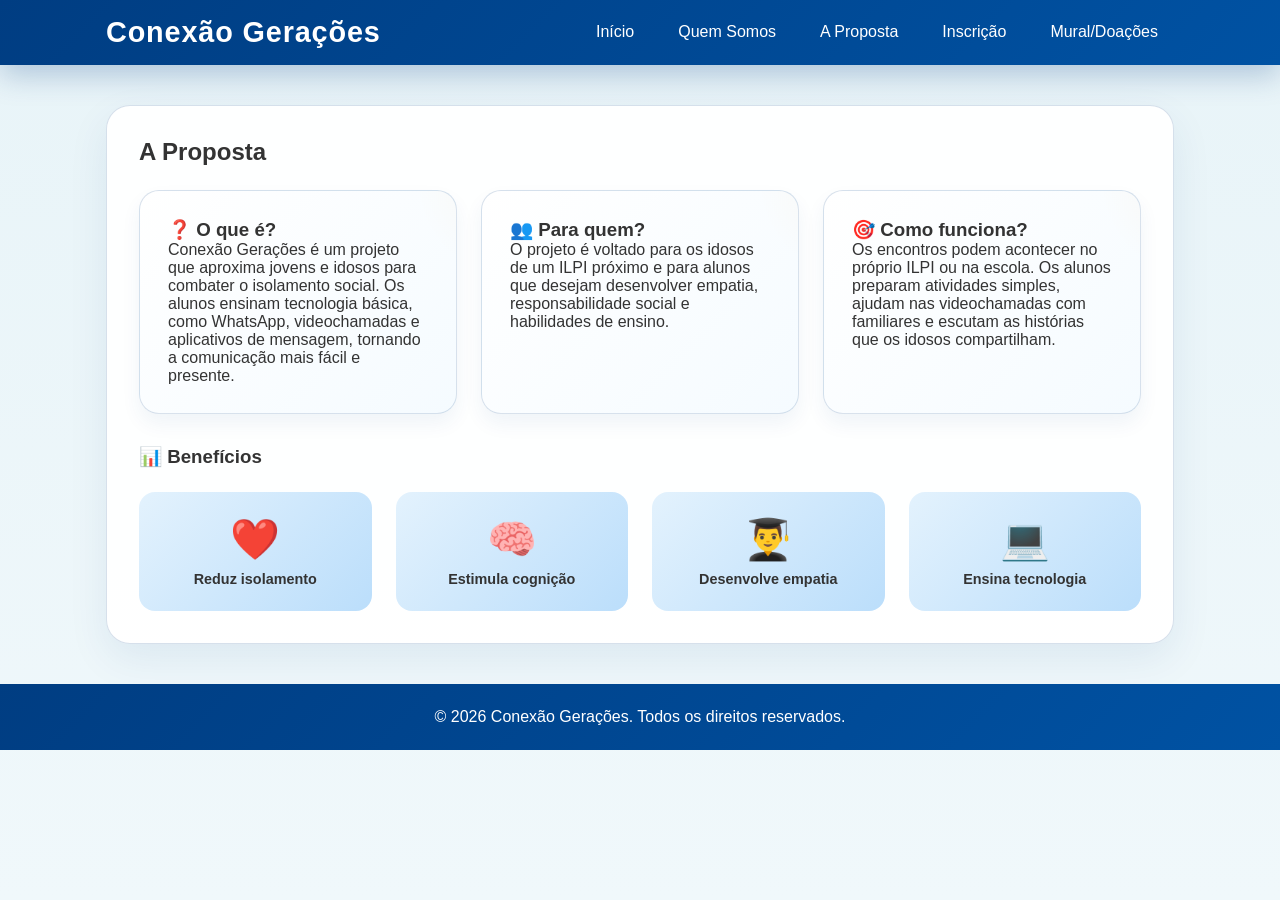
<file: proposta.html>
<!DOCTYPE html>
<html lang="pt-br">
<head>
    <meta charset="UTF-8">
    <meta name="viewport" content="width=device-width, initial-scale=1.0">
    <title>A Proposta - Conexão Gerações</title>
    <link rel="stylesheet" href="styles.css">
</head>
<body>
    <header>
        <nav>
            <div class="logo">
                <h1>Conexão Gerações</h1>
            </div>
            <ul>
                <li><a href="index.html">Início</a></li>
                <li><a href="quem-somos.html">Quem Somos</a></li>
                <li><a href="proposta.html">A Proposta</a></li>
                <li><a href="voluntario.html">Inscrição</a></li>
                <li><a href="galeria.html">Mural/Doações</a></li>
            </ul>
        </nav>
    </header>

    <main>
        <section>
            <h2>A Proposta</h2>
            
            <div class="proposal-cards">
                <div class="card">
                    <h3>❓ O que é?</h3>
                    <p>Conexão Gerações é um projeto que aproxima jovens e idosos para combater o isolamento social. Os alunos ensinam tecnologia básica, como WhatsApp, videochamadas e aplicativos de mensagem, tornando a comunicação mais fácil e presente.</p>
                </div>
                
                <div class="card">
                    <h3>👥 Para quem?</h3>
                    <p>O projeto é voltado para os idosos de um ILPI próximo e para alunos que desejam desenvolver empatia, responsabilidade social e habilidades de ensino.</p>
                </div>
                
                <div class="card">
                    <h3>🎯 Como funciona?</h3>
                    <p>Os encontros podem acontecer no próprio ILPI ou na escola. Os alunos preparam atividades simples, ajudam nas videochamadas com familiares e escutam as histórias que os idosos compartilham.</p>
                </div>
            </div>

            <h3 style="margin-top: 2rem;">📊 Benefícios</h3>
            <div class="stats-grid">
                <div class="stat-card">
                    <div class="stat-number">❤️</div>
                    <div class="stat-label">Reduz isolamento</div>
                </div>
                <div class="stat-card">
                    <div class="stat-number">🧠</div>
                    <div class="stat-label">Estimula cognição</div>
                </div>
                <div class="stat-card">
                    <div class="stat-number">👨‍🎓</div>
                    <div class="stat-label">Desenvolve empatia</div>
                </div>
                <div class="stat-card">
                    <div class="stat-number">💻</div>
                    <div class="stat-label">Ensina tecnologia</div>
                </div>
            </div>
        </section>
    </main>

    <footer>
        <p>&copy; 2026 Conexão Gerações. Todos os direitos reservados.</p>
    </footer>
</body>
</html>
</file>
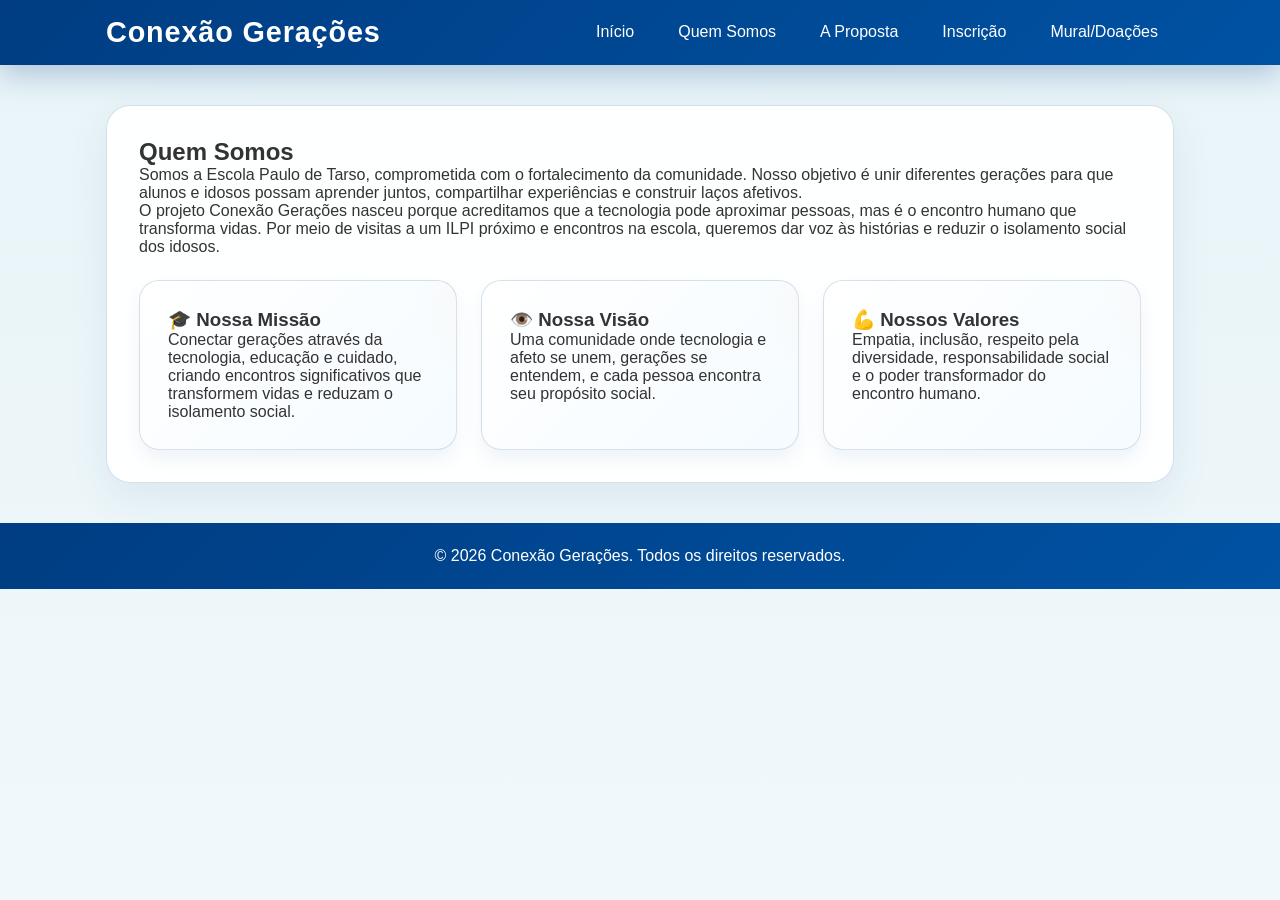
<file: quem-somos.html>
<!DOCTYPE html>
<html lang="pt-br">
<head>
    <meta charset="UTF-8">
    <meta name="viewport" content="width=device-width, initial-scale=1.0">
    <title>Quem Somos - Conexão Gerações</title>
    <link rel="stylesheet" href="styles.css">
</head>
<body>
    <header>
        <nav>
            <div class="logo">
                <h1>Conexão Gerações</h1>
            </div>
            <ul>
                <li><a href="index.html">Início</a></li>
                <li><a href="quem-somos.html">Quem Somos</a></li>
                <li><a href="proposta.html">A Proposta</a></li>
                <li><a href="voluntario.html">Inscrição</a></li>
                <li><a href="galeria.html">Mural/Doações</a></li>
            </ul>
        </nav>
    </header>

    <main>
        <section>
            <h2>Quem Somos</h2>
            <p>Somos a Escola Paulo de Tarso, comprometida com o fortalecimento da comunidade. Nosso objetivo é unir diferentes gerações para que alunos e idosos possam aprender juntos, compartilhar experiências e construir laços afetivos.</p>
            <p>O projeto Conexão Gerações nasceu porque acreditamos que a tecnologia pode aproximar pessoas, mas é o encontro humano que transforma vidas. Por meio de visitas a um ILPI próximo e encontros na escola, queremos dar voz às histórias e reduzir o isolamento social dos idosos.</p>

            <div class="proposal-cards">
                <div class="card">
                    <h3>🎓 Nossa Missão</h3>
                    <p>Conectar gerações através da tecnologia, educação e cuidado, criando encontros significativos que transformem vidas e reduzam o isolamento social.</p>
                </div>
                
                <div class="card">
                    <h3>👁️ Nossa Visão</h3>
                    <p>Uma comunidade onde tecnologia e afeto se unem, gerações se entendem, e cada pessoa encontra seu propósito social.</p>
                </div>
                
                <div class="card">
                    <h3>💪 Nossos Valores</h3>
                    <p>Empatia, inclusão, respeito pela diversidade, responsabilidade social e o poder transformador do encontro humano.</p>
                </div>
            </div>
        </section>
    </main>

    <footer>
        <p>&copy; 2026 Conexão Gerações. Todos os direitos reservados.</p>
    </footer>
</body>
</html>
</file>
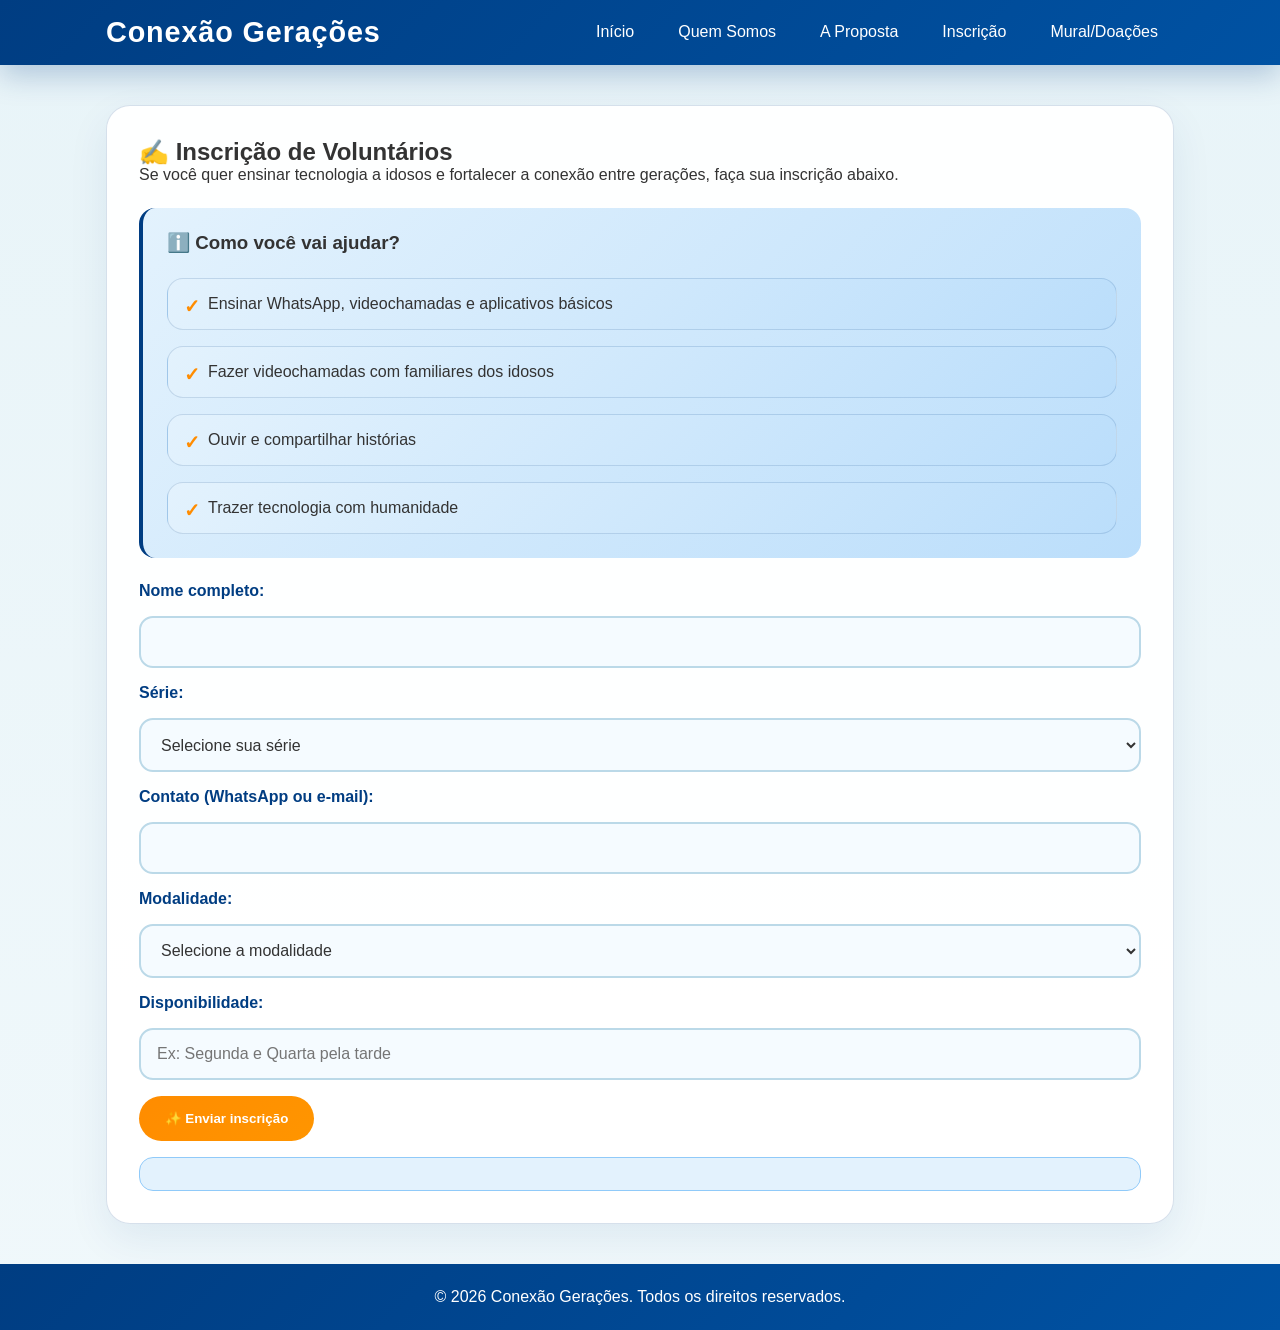
<file: voluntario.html>
<!DOCTYPE html>
<html lang="pt-br">
<head>
    <meta charset="UTF-8">
    <meta name="viewport" content="width=device-width, initial-scale=1.0">
    <title>Inscrição - Conexão Gerações</title>
    <link rel="stylesheet" href="styles.css">
</head>
<body>
    <header>
        <nav>
            <div class="logo">
                <h1>Conexão Gerações</h1>
            </div>
            <ul>
                <li><a href="index.html">Início</a></li>
                <li><a href="quem-somos.html">Quem Somos</a></li>
                <li><a href="proposta.html">A Proposta</a></li>
                <li><a href="voluntario.html">Inscrição</a></li>
                <li><a href="galeria.html">Mural/Doações</a></li>
            </ul>
        </nav>
    </header>

    <main>
        <section>
            <h2>✍️ Inscrição de Voluntários</h2>
            <p>Se você quer ensinar tecnologia a idosos e fortalecer a conexão entre gerações, faça sua inscrição abaixo.</p>
            
            <div class="info-box">
                <h3>ℹ️ Como você vai ajudar?</h3>
                <ul class="feature-list">
                    <li>Ensinar WhatsApp, videochamadas e aplicativos básicos</li>
                    <li>Fazer videochamadas com familiares dos idosos</li>
                    <li>Ouvir e compartilhar histórias</li>
                    <li>Trazer tecnologia com humanidade</li>
                </ul>
            </div>

            <form id="inscricao-form">
                <label for="nome">Nome completo:</label>
                <input type="text" id="nome" required>

                <label for="serie">Série:</label>
                <select id="serie" required>
                    <option value="">Selecione sua série</option>
                    <option value="6">6º ano</option>
                    <option value="7">7º ano</option>
                    <option value="8">8º ano</option>
                    <option value="9">9º ano</option>
                    <option value="ensino-medio">Ensino Médio</option>
                </select>

                <label for="contato">Contato (WhatsApp ou e-mail):</label>
                <input type="text" id="contato" required>

                <label for="modalidade">Modalidade:</label>
                <select id="modalidade" required>
                    <option value="">Selecione a modalidade</option>
                    <option value="presencial">Presencial</option>
                    <option value="online">Online / videochamada</option>
                </select>

                <label for="disponibilidade">Disponibilidade:</label>
                <input type="text" id="disponibilidade" placeholder="Ex: Segunda e Quarta pela tarde" required>

                <button type="submit">✨ Enviar inscrição</button>
            </form>
            <div id="mensagem-inscricao" class="message"></div>
        </section>
    </main>

    <footer>
        <p>&copy; 2026 Conexão Gerações. Todos os direitos reservados.</p>
    </footer>

    <script src="script.js"></script>
</body>
</html>
</file>
<file: styles.css>
/* Reset básico */
* {
    margin: 0;
    padding: 0;
    box-sizing: border-box;
}

/* Animações globais */
@keyframes fadeInUp {
    from {
        opacity: 0;
        transform: translateY(30px);
    }
    to {
        opacity: 1;
        transform: translateY(0);
    }
}

@keyframes slideInLeft {
    from {
        opacity: 0;
        transform: translateX(-40px);
    }
    to {
        opacity: 1;
        transform: translateX(0);
    }
}

@keyframes slideInRight {
    from {
        opacity: 0;
        transform: translateX(40px);
    }
    to {
        opacity: 1;
        transform: translateX(0);
    }
}

@keyframes pulse {
    0%, 100% {
        opacity: 1;
    }
    50% {
        opacity: 0.7;
    }
}

@keyframes scaleIn {
    from {
        opacity: 0;
        transform: scale(0.9);
    }
    to {
        opacity: 1;
        transform: scale(1);
    }
}

@keyframes float {
    0%, 100% {
        transform: translateY(0px);
    }
    50% {
        transform: translateY(-10px);
    }
}

@keyframes shimmer {
    0% {
        background-position: -1000px 0;
    }
    100% {
        background-position: 1000px 0;
    }
}

body {
    font-family: 'Inter', sans-serif;
    background: linear-gradient(180deg, #E8F4F8 0%, #F0F8FB 100%);
    color: #333333;
    min-height: 100vh;
}

header {
    background: linear-gradient(135deg, #003D82 0%, #0052A3 100%);
    color: #fff;
    padding: 1rem 0;
    box-shadow: 0 10px 30px rgba(0, 61, 130, 0.25);
    animation: slideInLeft 0.6s ease;
}

nav {
    display: flex;
    justify-content: space-between;
    align-items: center;
    max-width: 1100px;
    margin: 0 auto;
    padding: 0 1rem;
    flex-wrap: wrap;
}

.logo h1 {
    font-size: 1.8rem;
    letter-spacing: 0.03em;
}

nav ul {
    list-style: none;
    display: flex;
    flex-wrap: wrap;
    gap: 0.75rem;
}

nav ul li a {
    color: #fff;
    text-decoration: none;
    padding: 0.65rem 1rem;
    border-radius: 999px;
    transition: all 0.35s ease;
    position: relative;
}

nav ul li a:hover {
    background: rgba(255, 255, 255, 0.2);
    transform: translateY(-2px);
    box-shadow: 0 8px 15px rgba(0, 0, 0, 0.1);
}

main {
    max-width: 1100px;
    margin: 2.5rem auto;
    padding: 0 1rem;
}

section {
    margin-bottom: 2rem;
    background: rgba(255, 255, 255, 0.95);
    padding: 2rem;
    border-radius: 24px;
    box-shadow: 0 15px 40px rgba(0, 61, 130, 0.08);
    border: 1px solid rgba(0, 61, 130, 0.16);
    animation: fadeInUp 0.6s ease 0.1s both;
}

#banner {
    text-align: center;
    background: linear-gradient(135deg, #FFFFFF 0%, #F0F8FB 100%);
    position: relative;
    overflow: hidden;
}

#banner::before {
    content: '';
    position: absolute;
    top: -50%;
    right: -10%;
    width: 400px;
    height: 400px;
    background: radial-gradient(circle, rgba(0, 61, 130, 0.08) 0%, transparent 70%);
    border-radius: 50%;
    animation: float 6s ease-in-out infinite;
}

#banner h2 {
    font-size: 3rem;
    color: #003D82;
    margin-bottom: 0.8rem;
    animation: slideInDown 0.6s ease;
    position: relative;
    z-index: 1;
}

@keyframes slideInDown {
    from {
        opacity: 0;
        transform: translateY(-30px);
    }
    to {
        opacity: 1;
        transform: translateY(0);
    }
}

#banner p {
    max-width: 720px;
    margin: 0 auto;
    line-height: 1.8;
    color: #555555;
    animation: fadeInUp 0.6s ease 0.2s both;
    position: relative;
    z-index: 1;
}

.logo-banner {
    max-width: 220px;
    margin-top: 1.5rem;
    border-radius: 16px;
    border: 2px solid rgba(0, 61, 130, 0.2);
    animation: scaleIn 0.6s ease 0.3s both;
    transition: transform 0.3s ease, box-shadow 0.3s ease;
    position: relative;
    z-index: 1;
}

.logo-banner:hover {
    transform: scale(1.08) rotate(3deg);
    box-shadow: 0 15px 40px rgba(0, 61, 130, 0.2);
}

.feature-list {
    list-style: none;
    display: grid;
    gap: 1rem;
    margin-top: 1.5rem;
}

.feature-list li {
    background: linear-gradient(135deg, #E3F2FD 0%, #BBDEFB 100%);
    padding: 1rem 1.25rem;
    border-radius: 16px;
    border: 1px solid rgba(0, 61, 130, 0.15);
    color: #333333;
    animation: slideInLeft 0.5s ease;
    transition: all 0.3s ease;
    position: relative;
    padding-left: 2.5rem;
}

.feature-list li::before {
    content: '✓';
    position: absolute;
    left: 1rem;
    font-weight: bold;
    color: #FF8C00;
    font-size: 1.2rem;
}

.feature-list li:nth-child(1) {
    animation-delay: 0.1s;
}

.feature-list li:nth-child(2) {
    animation-delay: 0.2s;
}

.feature-list li:nth-child(3) {
    animation-delay: 0.3s;
}

.feature-list li:hover {
    transform: translateX(8px);
    box-shadow: 0 8px 20px rgba(0, 61, 130, 0.15);
}

#destaques {
    display: grid;
    grid-template-columns: repeat(auto-fit, minmax(240px, 1fr));
    gap: 1.5rem;
}

.proposal-cards {
    display: grid;
    grid-template-columns: repeat(auto-fit, minmax(250px, 1fr));
    gap: 1.5rem;
    margin-top: 1.5rem;
}

.info-box {
    background: linear-gradient(135deg, #E3F2FD 0%, #BBDEFB 100%);
    padding: 1.5rem;
    border-radius: 16px;
    margin: 1.5rem 0;
    border-left: 4px solid #003D82;
    animation: slideInLeft 0.6s ease;
}

.card {
    background: linear-gradient(135deg, #FFFFFF 0%, #F5FBFF 100%);
    padding: 1.75rem;
    border-radius: 20px;
    border: 1px solid rgba(0, 61, 130, 0.15);
    box-shadow: 0 10px 20px rgba(0, 61, 130, 0.06);
    animation: scaleIn 0.5s ease;
    transition: all 0.35s cubic-bezier(0.34, 1.56, 0.64, 1);
    position: relative;
    overflow: hidden;
}

.card::before {
    content: '';
    position: absolute;
    top: -50%;
    right: -50%;
    width: 200px;
    height: 200px;
    background: radial-gradient(circle, rgba(255, 140, 0, 0.05) 0%, transparent 70%);
    transition: all 0.5s ease;
}

.card:nth-child(1) {
    animation-delay: 0.1s;
}

.card:nth-child(2) {
    animation-delay: 0.2s;
}

.card:nth-child(3) {
    animation-delay: 0.3s;
}

.card:hover {
    transform: translateY(-15px) scale(1.02);
    box-shadow: 0 25px 50px rgba(0, 61, 130, 0.15);
    border-color: rgba(255, 140, 0, 0.3);
}

.card:hover::before {
    top: -20%;
    right: -20%;
}

.card h4 {
    margin-bottom: 0.75rem;
    color: #003D82;
    font-size: 1.3rem;
}

.button-link {
    display: inline-block;
    margin-top: 1rem;
    padding: 0.9rem 1.6rem;
    background: linear-gradient(135deg, #FF8C00 0%, #FF9500 100%);
    color: #fff;
    text-decoration: none;
    border-radius: 999px;
    transition: all 0.3s cubic-bezier(0.34, 1.56, 0.64, 1);
    font-weight: 600;
    position: relative;
    overflow: hidden;
}

.button-link::before {
    content: '';
    position: absolute;
    top: 0;
    left: -100%;
    width: 100%;
    height: 100%;
    background: rgba(255, 255, 255, 0.2);
    transition: left 0.4s ease;
}

.button-link:hover {
    background: linear-gradient(135deg, #FF9500 0%, #FFAA00 100%);
    transform: translateY(-3px) scale(1.05);
    box-shadow: 0 12px 30px rgba(255, 140, 0, 0.35);
}

.button-link:hover::before {
    left: 100%;
}

form {
    display: grid;
    gap: 1rem;
}

label {
    display: block;
    font-weight: 700;
    color: #003D82;
}

input,
select,
textarea {
    width: 100%;
    padding: 0.95rem 1rem;
    border: 2px solid #BBD9E8;
    border-radius: 14px;
    background: #F5FBFF;
    color: #333333;
    font-size: 1rem;
    transition: all 0.3s ease;
}

input:focus,
select:focus,
textarea:focus {
    outline: none;
    border-color: #003D82;
    background: #fff;
    box-shadow: 0 0 0 3px rgba(0, 61, 130, 0.1);
    transform: translateY(-2px);
}

textarea {
    resize: vertical;
}

button {
    width: fit-content;
    background: linear-gradient(135deg, #FF8C00 0%, #FF9500 100%);
    color: #fff;
    border: none;
    padding: 0.95rem 1.6rem;
    border-radius: 999px;
    cursor: pointer;
    transition: all 0.3s cubic-bezier(0.34, 1.56, 0.64, 1);
    font-weight: 600;
    position: relative;
    overflow: hidden;
}

button::before {
    content: '';
    position: absolute;
    top: 0;
    left: -100%;
    width: 100%;
    height: 100%;
    background: rgba(255, 255, 255, 0.2);
    transition: left 0.4s ease;
}

button:hover {
    background: linear-gradient(135deg, #FF9500 0%, #FFAA00 100%);
    transform: translateY(-3px) scale(1.05);
    box-shadow: 0 12px 30px rgba(255, 140, 0, 0.35);
}

button:hover::before {
    left: 100%;
}

.message {
    margin-top: 1rem;
    padding: 1rem 1.2rem;
    border-radius: 14px;
    background: #E3F2FD;
    color: #003D82;
    border: 1px solid #90CAF9;
}

.mural-list {
    margin-top: 1.5rem;
    display: grid;
    gap: 1rem;
}

.memoria-card {
    background: linear-gradient(135deg, #FFFFFF 0%, #F5FBFF 100%);
    padding: 1.4rem;
    border-radius: 18px;
    border: 1px solid rgba(0, 61, 130, 0.14);
    box-shadow: 0 8px 18px rgba(0, 61, 130, 0.06);
    animation: slideInLeft 0.5s ease;
    transition: all 0.3s ease;
}

.memoria-card:hover {
    transform: translateX(8px);
    box-shadow: 0 12px 28px rgba(0, 61, 130, 0.12);
    border-color: rgba(0, 61, 130, 0.25);
}

.memoria-card h4 {
    margin-bottom: 0.5rem;
    color: #003D82;
    font-weight: 700;
}

.thermometer {
    background: linear-gradient(90deg, #E3F2FD 0%, #BBDEFB 100%);
    border-radius: 999px;
    height: 40px;
    width: 100%;
    overflow: hidden;
    margin-top: 1rem;
    box-shadow: inset 0 4px 10px rgba(0, 0, 0, 0.08), 0 8px 20px rgba(0, 61, 130, 0.1);
    position: relative;
}

.thermometer::after {
    content: '';
    position: absolute;
    top: 0;
    left: 0;
    width: 100%;
    height: 100%;
    background: linear-gradient(90deg, rgba(255, 255, 255, 0.3) 0%, transparent 100%);
    border-radius: 999px;
}

.thermometer-fill {
    height: 100%;
    width: 0;
    background: linear-gradient(135deg, #FF8C00 0%, #FFAA00 100%);
    transition: width 0.6s cubic-bezier(0.34, 1.56, 0.64, 1);
    position: relative;
    box-shadow: inset -2px 0 8px rgba(0, 0, 0, 0.1);
    border-radius: 999px;
}

.thermometer-fill::after {
    content: '';
    position: absolute;
    top: 0;
    left: 0;
    width: 100%;
    height: 100%;
    background: linear-gradient(90deg, rgba(255, 255, 255, 0.2) 0%, transparent 100%);
}

#thermometer-text {
    font-weight: 700;
    color: #003D82;
    margin: 1rem 0 1rem;
    font-size: 1.1rem;
    animation: pulse 2s ease-in-out infinite;
}

.info-note {
    font-size: 0.95rem;
    color: #555555;
    opacity: 0.88;
}

/* Carrossel de Momentos */
.carousel {
    position: relative;
    max-width: 600px;
    margin: 1.5rem auto;
    border-radius: 20px;
    overflow: hidden;
    box-shadow: 0 15px 40px rgba(66, 49, 43, 0.15);
    animation: fadeInUp 0.6s ease;
}

.carousel-container {
    position: relative;
    width: 100%;
    padding-bottom: 66.67%;
    overflow: hidden;
    background: #F3D7C2;
}

.carousel-item {
    position: absolute;
    top: 0;
    left: 0;
    width: 100%;
    height: 100%;
    display: flex;
    align-items: center;
    justify-content: center;
    opacity: 0;
    animation: fadeInUp 0.6s ease forwards;
    transition: opacity 0.6s ease;
}

.carousel-item.active {
    opacity: 1;
}

.carousel-item img {
    width: 100%;
    height: 100%;
    object-fit: cover;
}

.carousel-control {
    position: absolute;
    top: 50%;
    transform: translateY(-50%);
    background: rgba(0, 61, 130, 0.8);
    color: #fff;
    border: none;
    width: 50px;
    height: 50px;
    border-radius: 50%;
    cursor: pointer;
    font-size: 1.5rem;
    transition: all 0.3s ease;
    z-index: 10;
}

.carousel-control:hover {
    background: rgba(0, 61, 130, 1);
    transform: translateY(-50%) scale(1.1);
}

.carousel-control-prev {
    left: 15px;
}

.carousel-control-next {
    right: 15px;
}

.carousel-indicators {
    position: absolute;
    bottom: 15px;
    left: 50%;
    transform: translateX(-50%);
    display: flex;
    gap: 8px;
    z-index: 10;
}

.indicator {
    width: 12px;
    height: 12px;
    border-radius: 50%;
    background: rgba(255, 255, 255, 0.6);
    cursor: pointer;
    transition: all 0.3s ease;
}

.indicator.active {
    background: #fff;
    transform: scale(1.3);
}

/* Mapa Interativo */
.map-container {
    width: 100%;
    height: 400px;
    border-radius: 16px;
    overflow: hidden;
    margin-top: 1.5rem;
    box-shadow: 0 10px 25px rgba(66, 49, 43, 0.1);
    animation: slideInUp 0.6s ease;
}

@keyframes slideInUp {
    from {
        opacity: 0;
        transform: translateY(40px);
    }
    to {
        opacity: 1;
        transform: translateY(0);
    }
}

#map {
    width: 100%;
    height: 100%;
}

.map-marker {
    animation: pulse 2s ease-in-out infinite;
}

/* Gráficos e Estatísticas */
.stats-grid {
    display: grid;
    grid-template-columns: repeat(auto-fit, minmax(200px, 1fr));
    gap: 1.5rem;
    margin-top: 1.5rem;
}

.stat-card {
    background: linear-gradient(135deg, #E3F2FD 0%, #BBDEFB 100%);
    padding: 1.5rem;
    border-radius: 16px;
    text-align: center;
    animation: scaleIn 0.5s ease;
    transition: all 0.3s ease;
}

.stat-card:nth-child(1) {
    animation-delay: 0.1s;
}

.stat-card:nth-child(2) {
    animation-delay: 0.2s;
}

.stat-card:nth-child(3) {
    animation-delay: 0.3s;
}

.stat-card:hover {
    transform: translateY(-10px) scale(1.05);
    box-shadow: 0 15px 35px rgba(0, 61, 130, 0.2);
}

.stat-number {
    font-size: 2.5rem;
    font-weight: 700;
    color: #FF8C00;
    margin-bottom: 0.5rem;
    animation: slideInDown 0.6s ease;
}

.stat-label {
    color: #333333;
    font-size: 0.9rem;
    font-weight: 600;
}

footer {
    text-align: center;
    padding: 1.5rem 0;
    color: #fff;
    background: linear-gradient(135deg, #003D82 0%, #0052A3 100%);
    animation: slideInUp 0.6s ease 0.5s both;
}

@media (max-width: 768px) {
    nav {
        flex-direction: column;
        text-align: center;
    }

    nav ul {
        margin-top: 1rem;
        justify-content: center;
    }

    #banner h2 {
        font-size: 2.2rem;
    }

    #destaques {
        grid-template-columns: 1fr;
    }

    .carousel-control {
        width: 40px;
        height: 40px;
        font-size: 1.2rem;
    }

    .stat-number {
        font-size: 2rem;
    }

    .map-container {
        height: 300px;
    }
}
</file>
